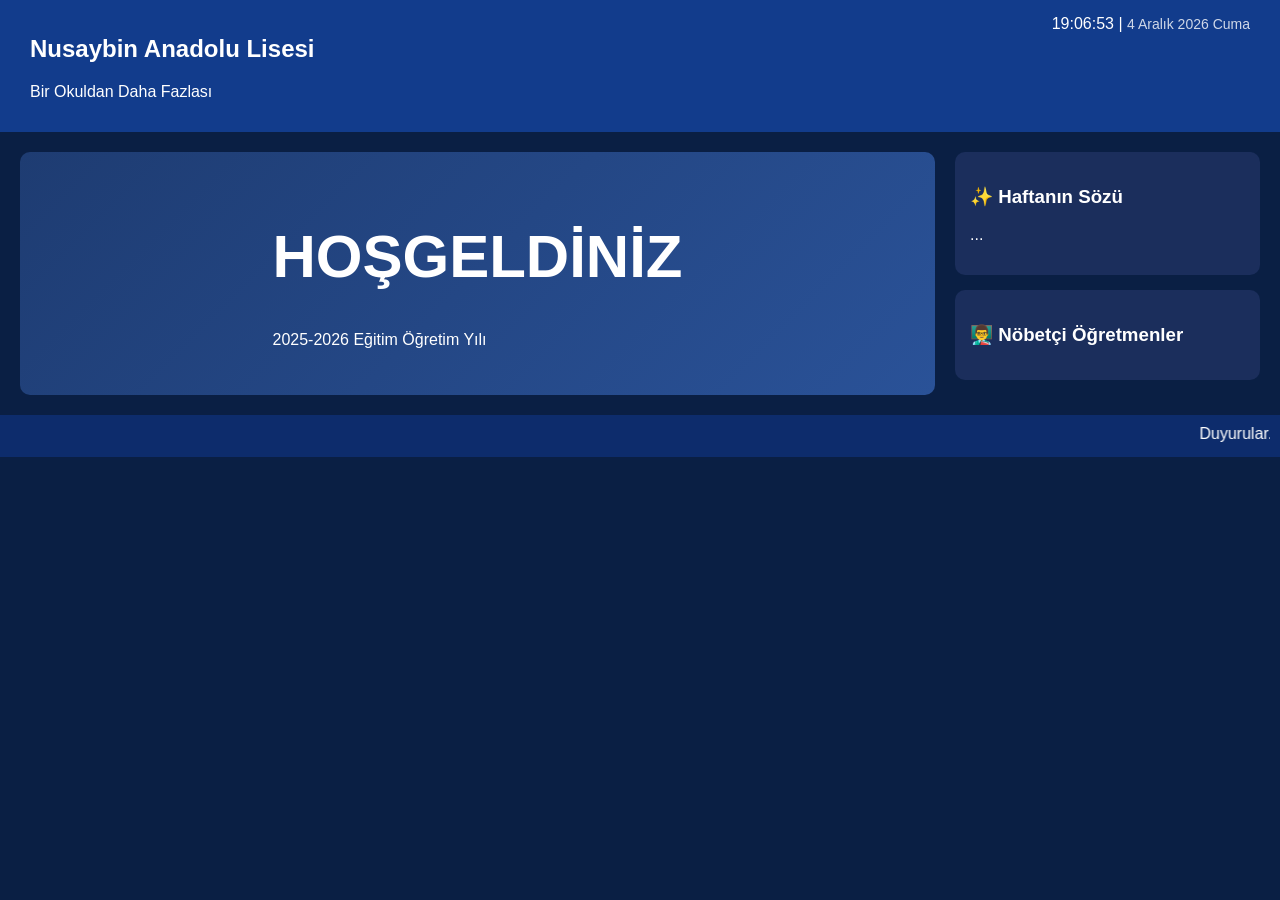
<file: index.html>
<!DOCTYPE html>
<html lang="tr">
<head>
<meta charset="UTF-8">
<title>Dijital Pano</title>
<link rel="stylesheet" href="style.css">
</head>
<body>

<!-- ÜST BAR -->
<div class="header">
  <div>
    <h2>Nusaybin Anadolu Lisesi</h2>
    <p>Bir Okuldan Daha Fazlası</p>
  </div>
  <div>
    <span id="clock"></span> | <span id="date"></span>
  </div>
</div>

<!-- ANA ALAN -->
<div class="container">

  <!-- SOL -->
  <div class="main">
    <div class="welcome">
      <h1>HOŞGELDİNİZ</h1>
      <p>2025-2026 Eğitim Öğretim Yılı</p>
    </div>
  </div>

  <!-- SAĞ PANEL -->
  <div class="sidebar">

    <div class="card">
      <h3>✨ Haftanın Sözü</h3>
      <p id="quote">...</p>
    </div>

    <div class="card">
      <h3>👨‍🏫 Nöbetçi Öğretmenler</h3>
      <ul id="teachers"></ul>
    </div>

  </div>
</div>

<!-- DUYURU -->
<div class="ticker">
  <marquee id="tickerText">Duyurular...</marquee>
</div>

<script src="script.js"></script>
</body>
</html>
</file>
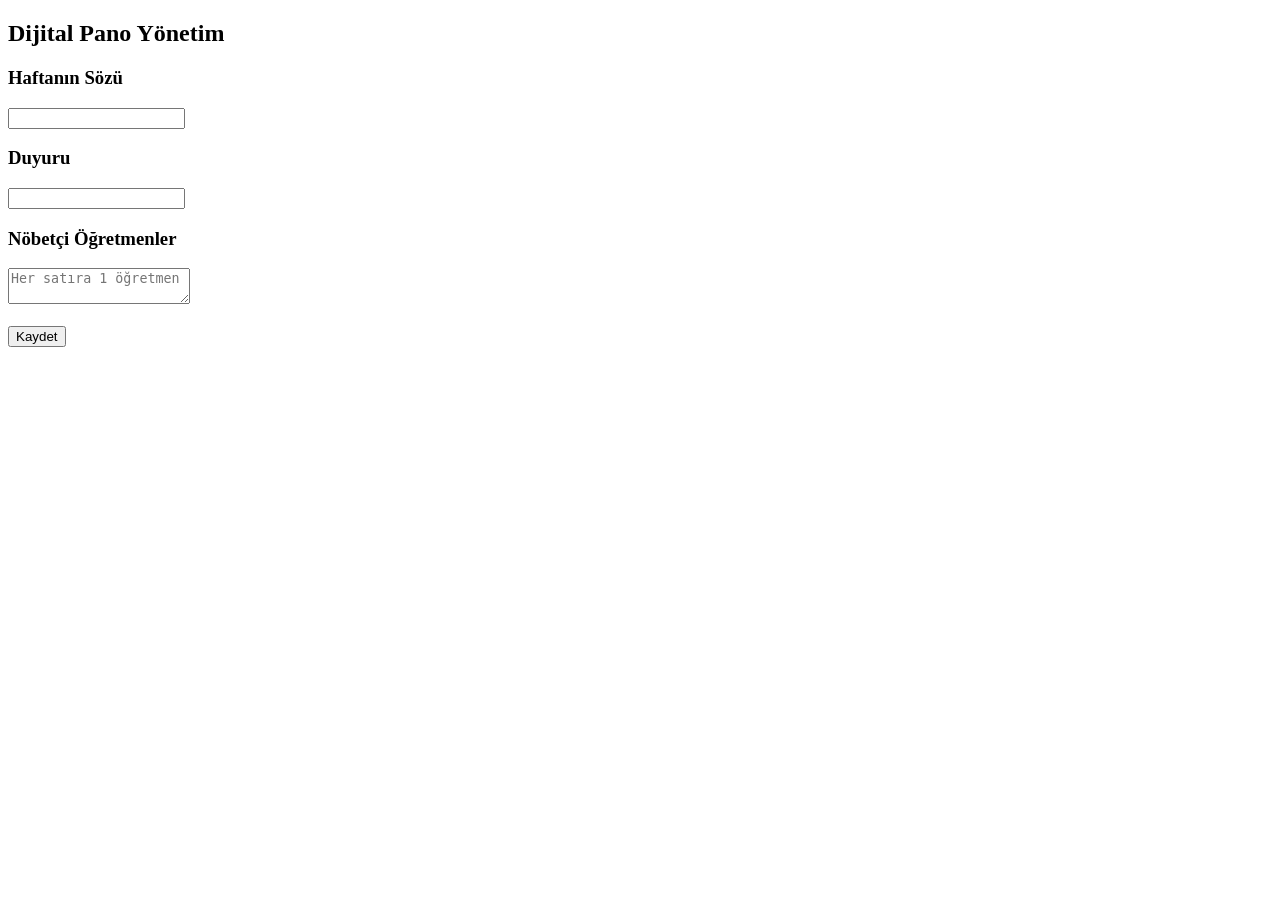
<file: admin.html>
<!DOCTYPE html>
<html lang="tr">
<head>
<meta charset="UTF-8">
<title>Admin Panel</title>
</head>
<body>

<h2>Dijital Pano Yönetim</h2>

<h3>Haftanın Sözü</h3>
<input id="quoteInput" type="text">

<h3>Duyuru</h3>
<input id="tickerInput" type="text">

<h3>Nöbetçi Öğretmenler</h3>
<textarea id="teachersInput" placeholder="Her satıra 1 öğretmen"></textarea>

<br><br>
<button onclick="save()">Kaydet</button>

<script>
function save() {
  let data = {
    quote: document.getElementById("quoteInput").value,
    ticker: document.getElementById("tickerInput").value,
    teachers: document.getElementById("teachersInput").value.split("\n")
  };

  localStorage.setItem("panoData", JSON.stringify(data));
  alert("Kaydedildi!");
}
</script>

</body>
</html>
</file>
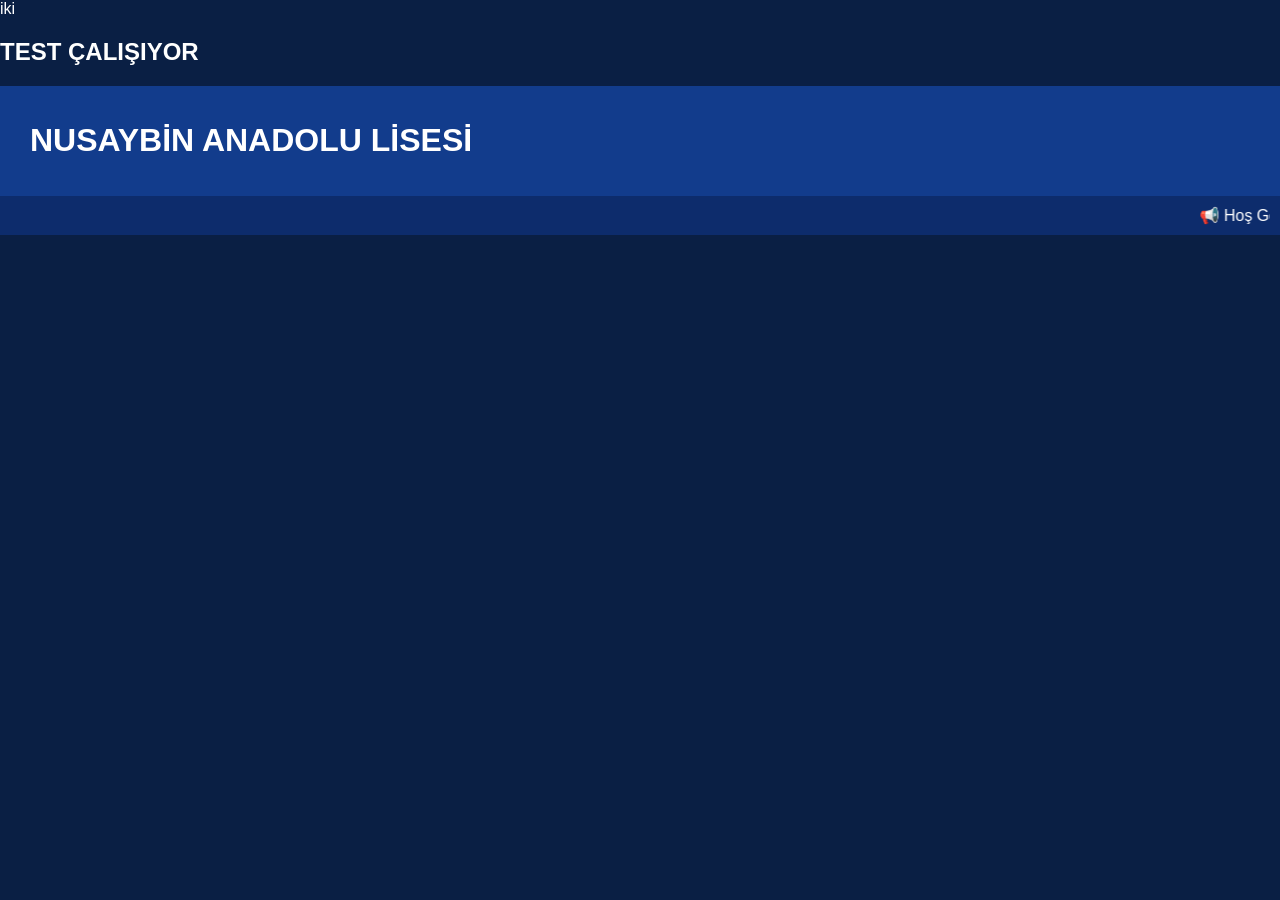
<file: İndex.html>
iki<!DOCTYPE html>
<html lang="tr">
<head>
<meta charset="UTF-8">
<title>Okul Pano</title>
<link rel="stylesheet" href="style.css">
</head>
<body>
<h2>TEST ÇALIŞIYOR</h2>
<div class="header">
<h1>NUSAYBİN ANADOLU LİSESİ</h1>
<div id="clock"></div>
</div>


<div class="ticker">
<marquee id="marquee">📢 Hoş Geldiniz</marquee>
</div>

<!--<script src="script.js"></script>-->
</body>
</html>
</file>
<file: style.css>
body {
  margin: 0;
  font-family: Arial;
  background: #0a1f44;
  color: white;
}

/* HEADER */
.header {
  display: flex;
  justify-content: space-between;
  padding: 15px 30px;
  background: #123c8c;
}

#date {
  font-size: 14px;
  opacity: 0.8;
}

/* ANA */
.container {
  display: flex;
  padding: 20px;
}

.main {
  flex: 3;
  background: linear-gradient(135deg, #1e3c72, #2a5298);
  border-radius: 10px;
  display: flex;
  justify-content: center;
  align-items: center;
}

.welcome h1 {
  font-size: 60px;
}

/* SAĞ PANEL */
.sidebar {
  flex: 1;
  margin-left: 20px;
}

.card {
  background: #1b2e5c;
  padding: 15px;
  margin-bottom: 15px;
  border-radius: 10px;
}

/* ALT */
.ticker {
  background: #0d2c6c;
  padding: 10px;
}
</file>
